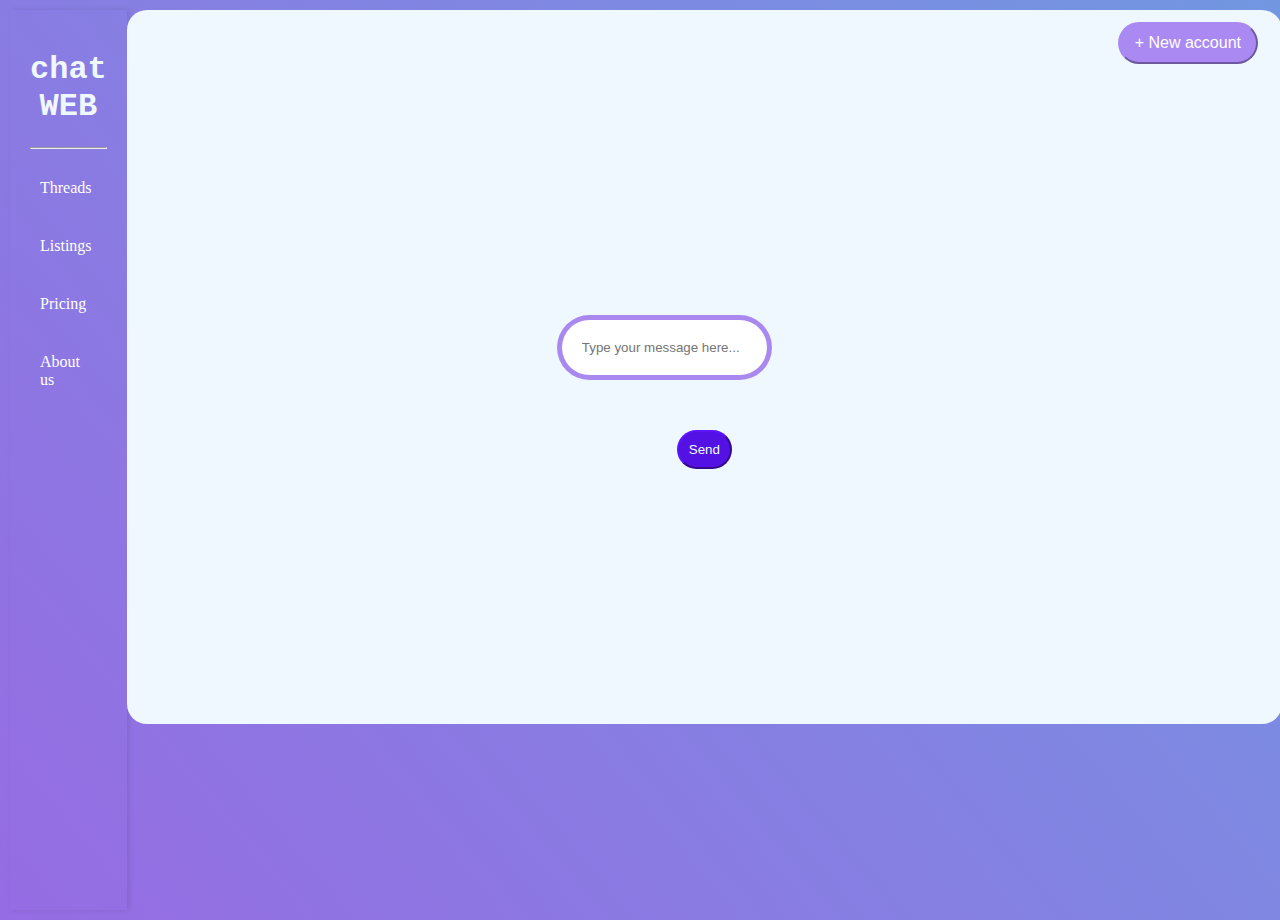
<file: index.html>
<!DOCTYPE html>
<html>
<head>
  <meta charset="UTF-8">
 <title></title>
  <link rel="stylesheet" href="styles.css">
</head>
<body>
  <form action="B.html">
    <div class="container">
        <aside class="sidebar">
            <h1 style="font-family: 'Courier New';">chat WEB</h1>
            <hr>
            <ul>
              <li ><a href="#">Threads</a></li>
              <li ><a href="#">Listings</a></li>
              <li ><a href="#">Pricing</a></li>
              <li ><a href="#">About us</a></li>
            </ul>
        </aside>
        <div>
          <main class="main"> 
            <button class="a">+ New account</button>
            
          <div class="chat">
            <input type="text" class="user" placeholder="Type your message here...">
            <button style="color: azure;" class="send">Send</button>
          </div>
          </main>
        </div>
    </div>
  </form>
</html>
</file>
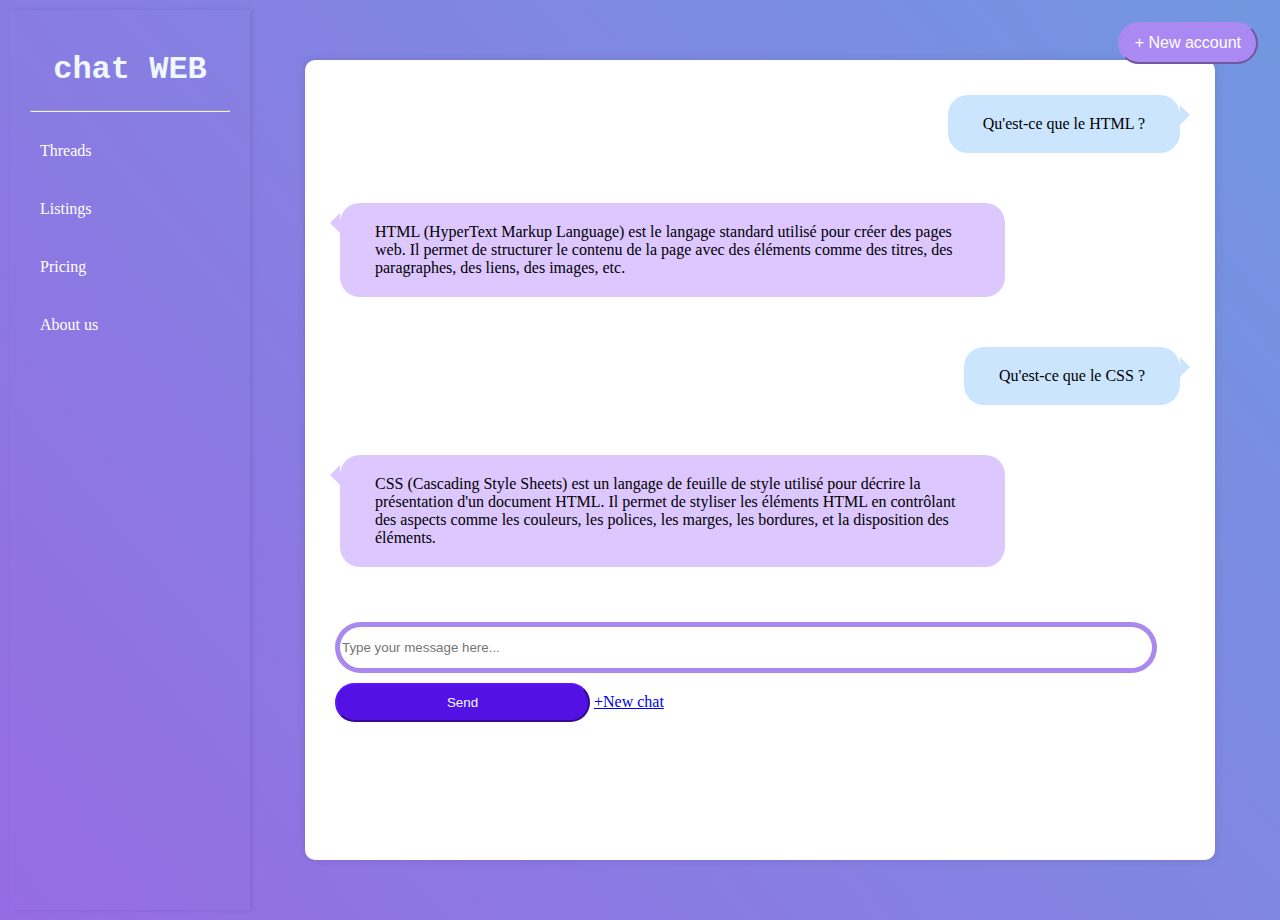
<file: index1.html>
<!DOCTYPE html>
<html>
<head>
  <meta charset="UTF-8">
 <title></title>
  <link rel="stylesheet" href="styles1.css">
</head>
<body>
    <div class="container">
        <aside class="sidebar">
            <h1 style="font-family: 'Courier New';">chat WEB</h1>
            <hr>
            <ul>
                <li ><a href="#">Threads</a></li>
                <li ><a href="#">Listings</a></li>
                <li ><a href="#">Pricing</a></li>
                <li ><a href="#">About us</a></li>
            </ul>
        </aside>
        <button class="a">+ New account</button>
        <div class="chat">
            <div class="message-box right">
                <p class="message">Qu'est-ce que le HTML ?</p>
            </div>
            <div class="message-box left">
                <p class="message"> HTML (HyperText Markup Language) est le langage standard utilisé pour créer des pages web.
                     Il permet de structurer le contenu de la page avec des éléments comme des titres, des paragraphes, des liens, des images, etc.</p>
            </div>
            <div class="message-box right">
                <p class="message">Qu'est-ce que le CSS ?</p>
            </div>
            <div class="message-box left">
                <p class="message">CSS (Cascading Style Sheets) est un langage de feuille de style utilisé pour décrire la présentation d'un document HTML. 
                    Il permet de styliser les éléments HTML en contrôlant des aspects comme les couleurs, les polices, les marges, les bordures, et la disposition des éléments.</p>
            </div>
            <input type="text" class="user" placeholder="Type your message here...">
            <button style="color: azure;" class="send">Send</button>
            <a href="A.html">+New chat</a>

        </div>                                                                  
    </div>
</html>
</file>
<file: styles.css>
body {
    border: 2px dashed;
    background: linear-gradient(50deg, rgb(150, 108, 227), rgb(114, 151, 225));
    -webkit-background-clip: text;
    background-clip: text;
    color: transparent;
}

.container {
    display: flex;
    min-height: 100vh;
}
h1{
    color: aliceblue;
}
.sidebar {
    width: 200px;
    padding: 20px;
    box-shadow: 2px 0 5px rgba(0, 0, 0, 0.1);
}
.sidebar h1 {
    text-align: center;
}

.sidebar ul {
    list-style-type: none;
    padding: 0;
}

.sidebar ul li {
    margin: 20px 0;
}

.sidebar ul li a {
    color: #fff;
    text-decoration: none;
    display: block;
    padding: 10px;
    border-radius: 50px;
    transition: background-color 0.3s;
}

.sidebar ul li a:hover {
    background-color:#e6cccc7e;
}
.main {
    background-color:aliceblue;
    background-size: cover;
    padding: 255px 550px;
    border-radius: 20px;
    box-shadow:  20px rgba(0, 0, 0, 0.881);
}
.user{
    width: 300%;
    height: 200%;
    border: 5px solid #8a5eeabc ;
    margin: 50px auto;
    padding: 20px ;
    border-radius: 50px;
    box-shadow:  20px rgba(0, 0, 0, 0.881);
    margin-left: -120px;

}
.send{
    background-color: #5311e3;
    border-color:#5311e3 ;
    width: 100%;
    border-radius: 50px;
    padding: 10px;
}
.a{
    background-color: #aa89f2;
    border-color:#aa89f2 ;
    position: fixed;
    right: 20px;
    top: 2%;
    color: white;
    padding: 10px 15px;
    text-align: center;
    text-decoration: none;
    font-size: 16px;
    margin: 4px 2px;
    cursor: pointer;
    border-radius: 50px;
    
}
</file>
<file: styles1.css>
body {
    border: 2px dashed;
    background: linear-gradient(50deg, rgb(150, 108, 227), rgb(114, 151, 225));
    -webkit-background-clip: text;
    background-clip: text;
    color: transparent;
    
}

.container {
    display: flex;
    min-height: 100vh;
}
h1{
    color: aliceblue;
}
.sidebar {
    width: 200px;
    padding: 20px;
    box-shadow: 2px 0 5px rgba(0, 0, 0, 0.1);
}
.sidebar h1 {
    text-align: center;
}

.sidebar ul {
    list-style-type: none;
    padding: 0;
}

.sidebar ul li {
    margin: 20px 0;
}

.sidebar ul li a {
    color: #fff;
    text-decoration: none;
    display: block;
    padding: 10px;
    border-radius: 50px;
    transition: background-color 0.3s;
}

.sidebar ul li a:hover {
    background-color:#e6cccc7e;
}
.chat {
    width: 200%;
    max-width: 850px;
    margin: 50px auto;
    background-color: #fff;
    padding: 30px;
    border-radius: 10px;
    box-shadow: 0 0 10px rgba(0, 0, 0, 0.1);
}
.message-box {
    display: flex;
    margin-bottom: 40px;
}

.message-box.left {
    justify-content: flex-start;
}

.message-box.right {
    justify-content: flex-end;
}

.message {
    max-width: 70%;
    padding: 20px 35px;
    border-radius: 20px;
    margin: 5px;
    position: relative;
    color: black;
}

.message-box.left .message {
    background-color: #ddc7ff;
    align-self: flex-start;
}

.message-box.right .message {
    background-color: #cce5ff;
    align-self: flex-end;
}

.message::before {
    content: "";
    position: absolute;
    top: 10px;
    width: 0;
    height: 0;
    border-style: solid;
}

.message-box.left .message::before {
    left: -10px;
    border-width: 10px 10px 10px 0;
    border-color: transparent #ddc7ff transparent transparent;
}

.message-box.right .message::before {
    right: -10px;
    border-width: 10px 0 10px 10px;
    border-color: transparent transparent transparent #cce5ff;
}
.a{
    background-color: #aa89f2;
    border-color:#aa89f2 ;
    position: fixed;
    right: 20px;
    top: 2%;
    color: white;
    padding: 10px 15px;
    text-align: center;
    text-decoration: none;
    font-size: 16px;
    margin: 4px 2px;
    cursor: pointer;
    border-radius: 50px;
    
}
.user{
    width: 95%;
    height: 5%;
    border: 5px solid #8a5eeabc ;
    margin: 10px auto;
    padding: 2px ;
    border-radius: 50px;
    box-shadow:  20px rgba(0, 0, 0, 0.881);
}
.send{
    background-color: #5311e3;
    border-color:#5311e3 ;
    width: 30%;
    border-radius: 50px;
    padding: 10px;
}
</file>
